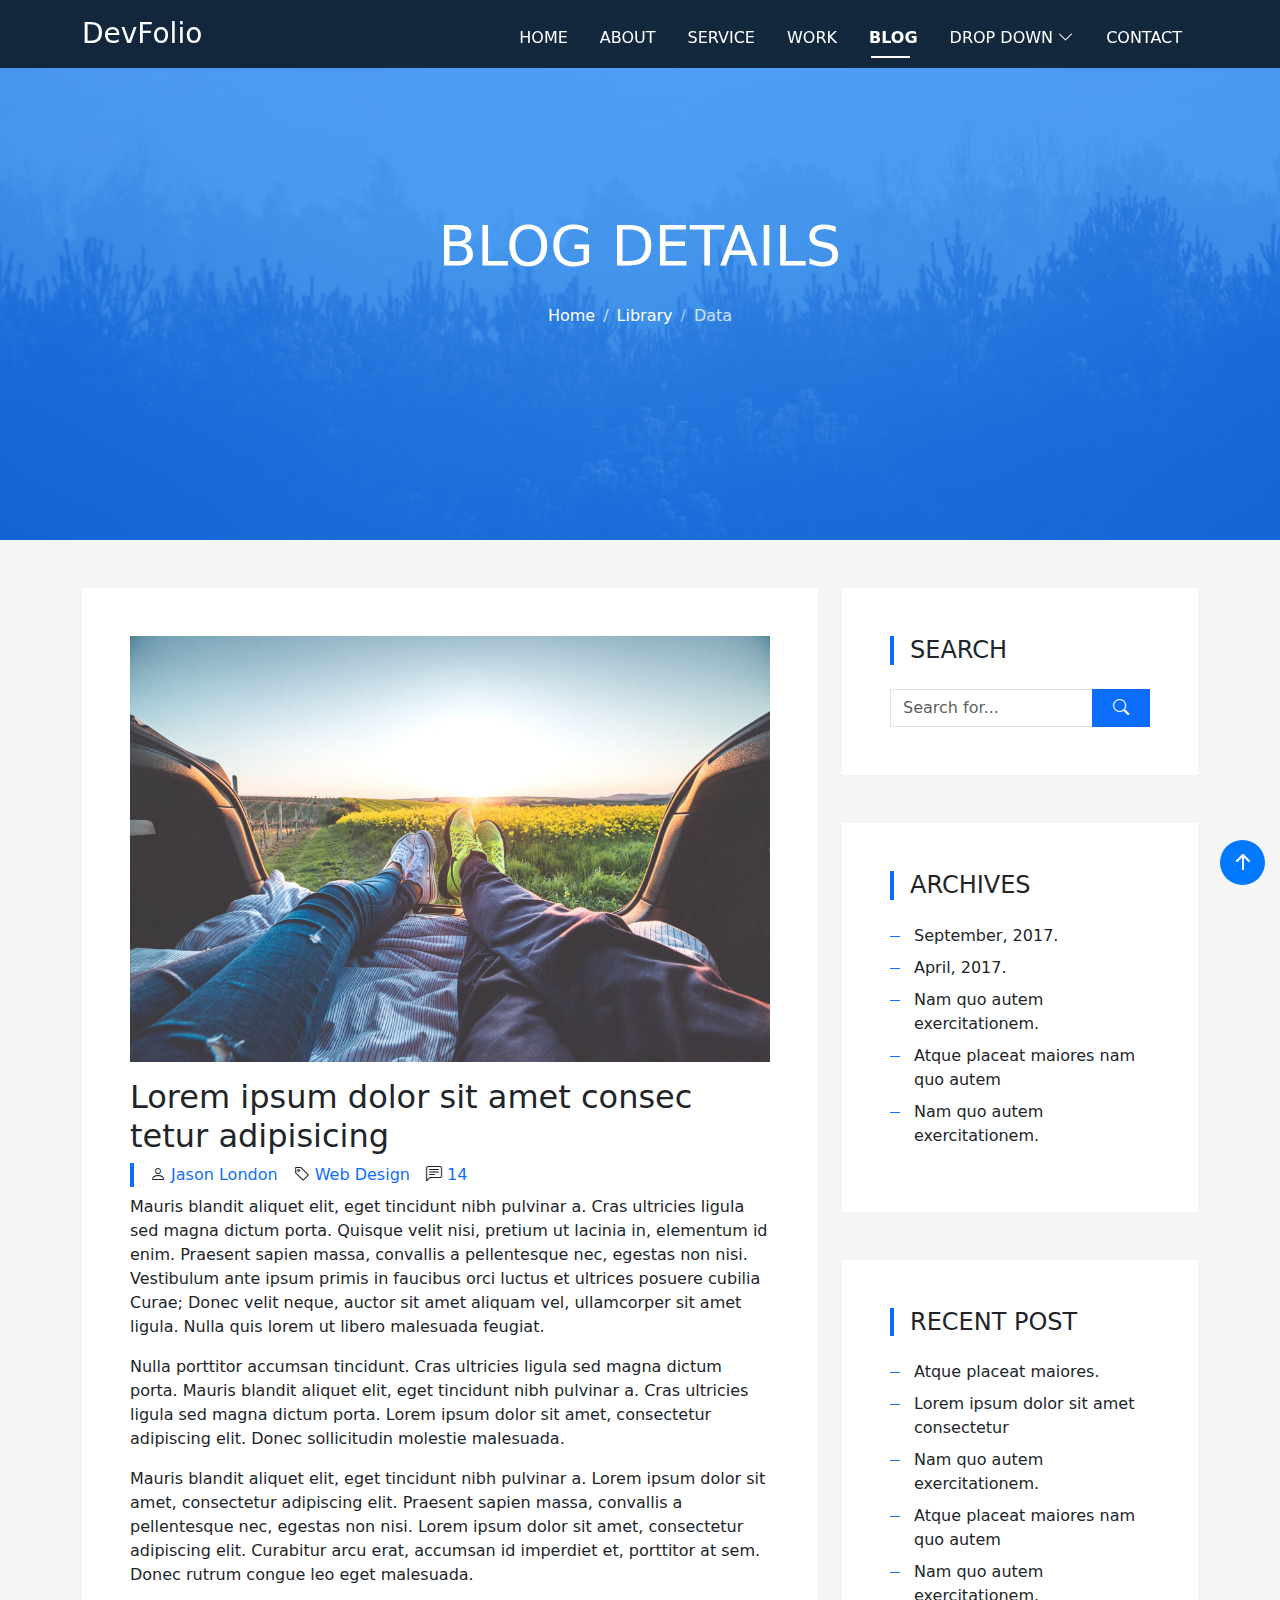
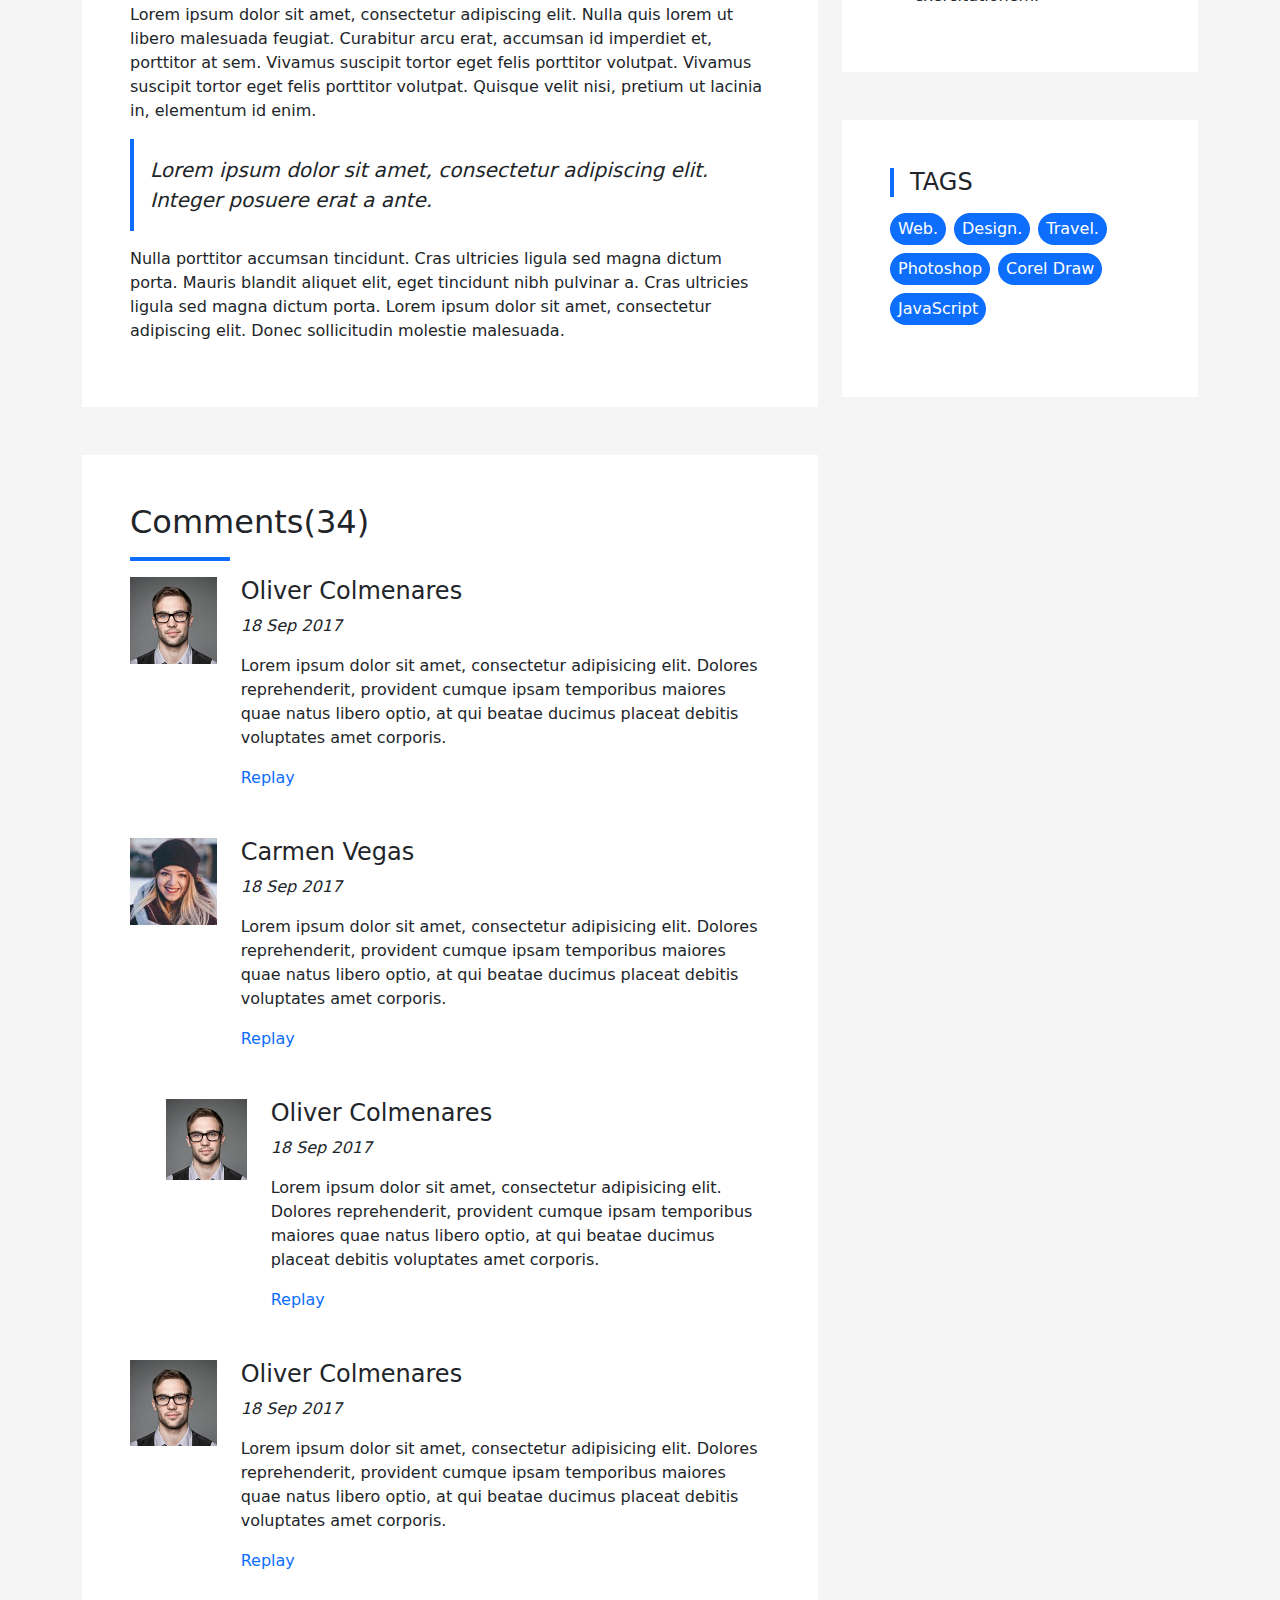
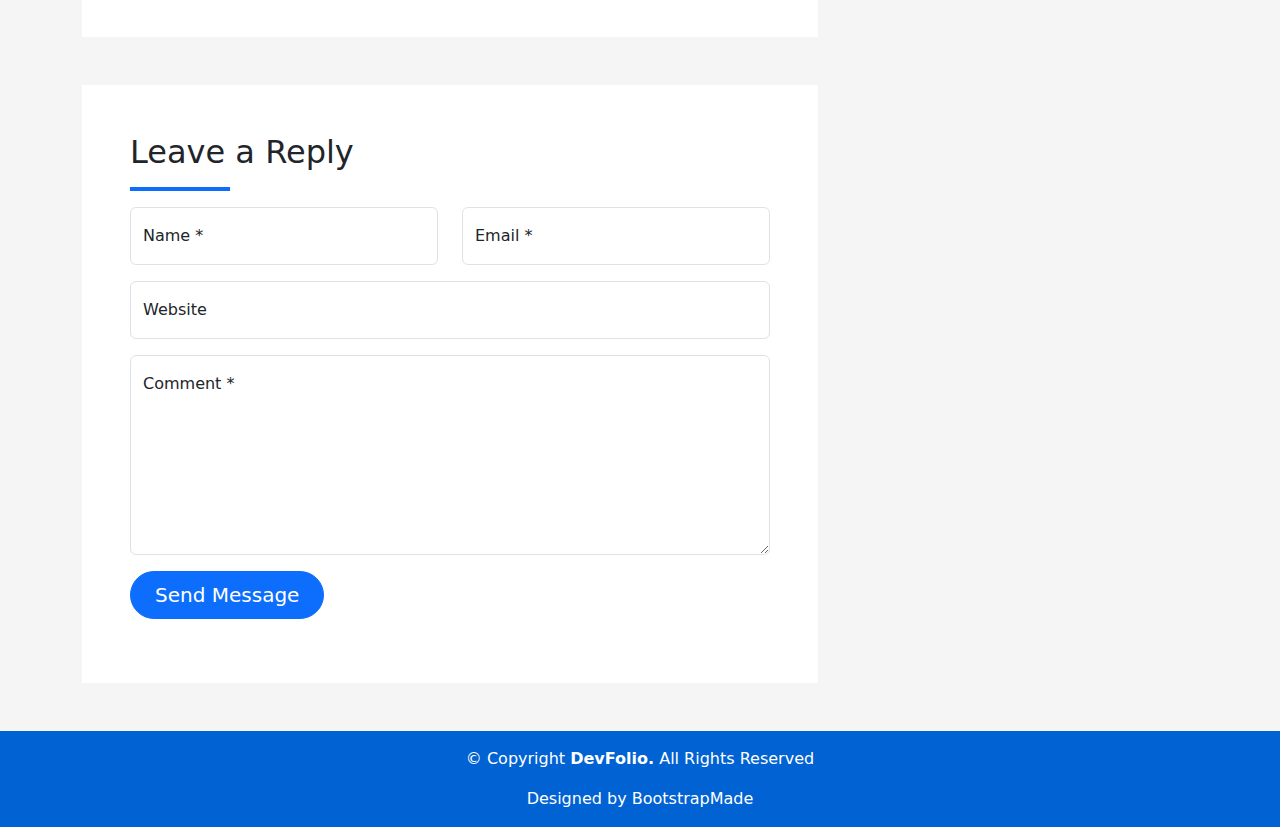
<file: blog_details.html>
<!DOCTYPE html>
<html lang="en">
  <head>
    <meta charset="UTF-8" />
    <meta name="viewport" content="width=device-width, initial-scale=1.0" />
    <title>Blog Details</title>
    <link rel="shortcut icon" href="img/icon.png" type="image/x-icon" />
    <!-- bootstrap icons -->
    <link
      rel="stylesheet"
      href="https://cdn.jsdelivr.net/npm/bootstrap-icons@1.11.1/font/bootstrap-icons.css"
    />
    <!-- css files -->
    <link rel="stylesheet" href="./css/bootstrap.min.css" />
    <link rel="stylesheet" href="./css/style.css" />
    <link rel="stylesheet" href="./css/details.css" />
  </head>
  <body>
    <nav
      id="nav"
      class="navbar navbar-expand-lg bg-black bg-opacity-75 fixed-top"
    >
      <div class="container">
        <a class="navbar-brand fs-3 text-white" href="index.html">DevFolio</a>
        <button
          class="navbar-toggler"
          type="button"
          data-bs-toggle="collapse"
          data-bs-target="#navbarSupportedContent"
          aria-controls="navbarSupportedContent"
          aria-expanded="false"
          aria-label="Toggle navigation"
        >
          <span>
            <i class="bi mobile-nav-toggle bi-list text-white fs-1"></i>
          </span>
        </button>
        <div class="collapse navbar-collapse" id="navbarSupportedContent">
          <ul class="navbar-nav ms-auto my-2 mb-lg-0 text-uppercase my-list">
            <li class="nav-item px-2">
              <a class="nav-link text-white" href="index.html">home</a>
            </li>
            <li class="nav-item px-2">
              <a class="nav-link text-white" href="index.html">about</a>
            </li>
            <li class="nav-item px-2">
              <a class="nav-link text-white" href="index.html">service</a>
            </li>
            <li class="nav-item px-2">
              <a class="nav-link text-white" href="index.html">work</a>
            </li>
            <li class="nav-item px-2">
              <a class="nav-link text-white active" href="index.html">blog</a>
            </li>
            <li class="nav-item dropdown my-drop px-2">
              <a
                class="nav-link dropdown-toggle text-white"
                href="#"
                data-bs-auto-close="outside"
                role="button"
                data-bs-toggle="dropdown"
                aria-expanded="false"
              >
                Drop down <i class="bi bi-chevron-down"></i>
              </a>
              <ul
                class="dropdown-menu text-capitalize p-3 lh-lg bg-black bg-opacity-50"
              >
                <li>
                  <a class="dropdown-item text-white" href="#">Drop Down 1</a>
                </li>
                <li class="dropstart">
                  <a
                    class="dropdown-item dropdown-toggle text-white"
                    data-bs-toggle="dropdown"
                    href="#"
                  >
                    Deep Drop Down <i class="bi bi-chevron-right"></i
                  ></a>
                  <ul class="dropdown-menu bg-black bg-opacity-50 p-3">
                    <li>
                      <a class="dropdown-item text-white" href="#">
                        Deep Drop Down 1</a
                      >
                    </li>
                    <li>
                      <a class="dropdown-item text-white" href="#">
                        Deep Drop Down 2</a
                      >
                    </li>
                    <li>
                      <a class="dropdown-item text-white" href="#">
                        Deep Drop Down 3</a
                      >
                    </li>
                    <li>
                      <a class="dropdown-item text-white" href="#">
                        Deep Drop Down 4</a
                      >
                    </li>
                    <li>
                      <a class="dropdown-item text-white" href="#">
                        Deep Drop Down 5</a
                      >
                    </li>
                  </ul>
                </li>

                <li>
                  <a class="dropdown-item text-white" href="#">Drop Down 2</a>
                </li>
                <li>
                  <a class="dropdown-item text-white" href="#">Drop Down 3</a>
                </li>
                <li>
                  <a class="dropdown-item text-white" href="#">Drop Down 4</a>
                </li>
              </ul>
            </li>
            <li class="nav-item px-2">
              <a class="nav-link text-white" href="index.html">contact</a>
            </li>
          </ul>
        </div>
      </div>
    </nav>
    <main>
      <section id="blog-home">
        <div class="container d-flex">
          <div class="m-auto">
            <h2 class="text-white p-3">BLOG DETAILS</h2>
            <nav aria-label="breadcrumb " class="d-flex justify-content-center">
              <ol class="breadcrumb">
                <li class="breadcrumb-item">
                  <a href="#" class="text-white text-decoration-none">Home</a>
                </li>
                <li class="breadcrumb-item">
                  <a href="#" class="text-white text-decoration-none"
                    >Library</a
                  >
                </li>
                <li
                  class="breadcrumb-item active text-white opacity-75"
                  aria-current="page"
                >
                  Data
                </li>
              </ol>
            </nav>
          </div>
        </div>
        <a
          class="position-fixed fixed-btn rounded-circle text-decoration-none"
          href="#"
        >
          <i class="bi bi-arrow-up-short text-white fs-2"></i>
        </a>
      </section>
      <section id="blog-info">
        <div class="container">
          <div class="row">
            <div class="col-lg-8 mt-5">
              <div class="p-5 bg-white">
                <div>
                  <img
                    src="./img/post-1.jpg"
                    class="img-fluid pb-3"
                    alt="blog image"
                  />
                </div>
                <div>
                  <h2>Lorem ipsum dolor sit amet consec tetur adipisicing</h2>
                  <ul
                    class="list-unstyled d-flex my-2 border-start border-primary border-4"
                  >
                    <li class="ps-3">
                      <span class="bi bi-person"></span>
                      <a class="text-decoration-none" href="#">Jason London</a>
                    </li>
                    <li class="ps-3">
                      <span class="bi bi-tag"></span>
                      <a class="text-decoration-none" href="#">Web Design</a>
                    </li>
                    <li class="ps-3">
                      <span class="bi bi-chat-left-text"></span>
                      <a class="text-decoration-none" href="#">14</a>
                    </li>
                  </ul>
                </div>
                <div>
                  <p>
                    Mauris blandit aliquet elit, eget tincidunt nibh pulvinar a.
                    Cras ultricies ligula sed magna dictum porta. Quisque velit
                    nisi, pretium ut lacinia in, elementum id enim. Praesent
                    sapien massa, convallis a pellentesque nec, egestas non
                    nisi. Vestibulum ante ipsum primis in faucibus orci luctus
                    et ultrices posuere cubilia Curae; Donec velit neque, auctor
                    sit amet aliquam vel, ullamcorper sit amet ligula. Nulla
                    quis lorem ut libero malesuada feugiat.
                  </p>
                  <p>
                    Nulla porttitor accumsan tincidunt. Cras ultricies ligula
                    sed magna dictum porta. Mauris blandit aliquet elit, eget
                    tincidunt nibh pulvinar a. Cras ultricies ligula sed magna
                    dictum porta. Lorem ipsum dolor sit amet, consectetur
                    adipiscing elit. Donec sollicitudin molestie malesuada.
                  </p>
                  <p>
                    Mauris blandit aliquet elit, eget tincidunt nibh pulvinar a.
                    Lorem ipsum dolor sit amet, consectetur adipiscing elit.
                    Praesent sapien massa, convallis a pellentesque nec, egestas
                    non nisi. Lorem ipsum dolor sit amet, consectetur adipiscing
                    elit. Curabitur arcu erat, accumsan id imperdiet et,
                    porttitor at sem. Donec rutrum congue leo eget malesuada.
                  </p>
                  <p>
                    Lorem ipsum dolor sit amet, consectetur adipiscing elit.
                    Nulla quis lorem ut libero malesuada feugiat. Curabitur arcu
                    erat, accumsan id imperdiet et, porttitor at sem. Vivamus
                    suscipit tortor eget felis porttitor volutpat. Vivamus
                    suscipit tortor eget felis porttitor volutpat. Quisque velit
                    nisi, pretium ut lacinia in, elementum id enim.
                  </p>
                  <blockquote
                    class="blockquote p-3 border-start border-4 border-primary"
                  >
                    <p class="mb-0 fst-italic">
                      Lorem ipsum dolor sit amet, consectetur adipiscing elit.
                      Integer posuere erat a ante.
                    </p>
                  </blockquote>
                  <p>
                    Nulla porttitor accumsan tincidunt. Cras ultricies ligula
                    sed magna dictum porta. Mauris blandit aliquet elit, eget
                    tincidunt nibh pulvinar a. Cras ultricies ligula sed magna
                    dictum porta. Lorem ipsum dolor sit amet, consectetur
                    adipiscing elit. Donec sollicitudin molestie malesuada.
                  </p>
                </div>
              </div>
              <div class="my-5 p-5 bg-white">
                <div>
                  <h3 class="fs-2">Comments(34)</h3>
                  <hr
                    class="border border-primary border-2 opacity-100"
                    style="width: 6.25rem"
                  />
                  <div>
                    <div class="row mb-5">
                      <div class="col-lg-2">
                        <div>
                          <img
                            src="./img/testimonial-2.jpg"
                            alt="meogran"
                            class="w-100"
                          />
                        </div>
                      </div>

                      <div class="col-lg-10">
                        <div>
                          <h4>Oliver Colmenares</h4>
                          <p class="fst-italic">18 Sep 2017</p>
                          <p>
                            Lorem ipsum dolor sit amet, consectetur adipisicing
                            elit. Dolores reprehenderit, provident cumque ipsam
                            temporibus maiores quae natus libero optio, at qui
                            beatae ducimus placeat debitis voluptates amet
                            corporis.
                          </p>
                          <a href="#" class="text-decoration-none">Replay</a>
                        </div>
                      </div>
                    </div>
                    <div class="row mb-5">
                      <div class="col-lg-2">
                        <div>
                          <img
                            src="./img/testimonial-4.jpg"
                            alt="meogran"
                            class="w-100"
                          />
                        </div>
                      </div>
                      <div class="col-lg-10">
                        <div>
                          <h4>Carmen Vegas</h4>
                          <p class="fst-italic">18 Sep 2017</p>
                          <p>
                            Lorem ipsum dolor sit amet, consectetur adipisicing
                            elit. Dolores reprehenderit, provident cumque ipsam
                            temporibus maiores quae natus libero optio, at qui
                            beatae ducimus placeat debitis voluptates amet
                            corporis.
                          </p>
                          <a href="#" class="text-decoration-none">Replay</a>
                        </div>
                      </div>
                    </div>
                    <div class="row ms-4 mb-5">
                      <div class="col-lg-2">
                        <div>
                          <img
                            src="./img/testimonial-2.jpg"
                            alt="meogran"
                            class="w-100"
                          />
                        </div>
                      </div>
                      <div class="col-lg-10">
                        <div>
                          <h4>Oliver Colmenares</h4>
                          <p class="fst-italic">18 Sep 2017</p>
                          <p>
                            Lorem ipsum dolor sit amet, consectetur adipisicing
                            elit. Dolores reprehenderit, provident cumque ipsam
                            temporibus maiores quae natus libero optio, at qui
                            beatae ducimus placeat debitis voluptates amet
                            corporis.
                          </p>
                          <a href="#" class="text-decoration-none">Replay</a>
                        </div>
                      </div>
                    </div>
                    <div class="row mb-3">
                      <div class="col-lg-2">
                        <div>
                          <img
                            src="./img/testimonial-2.jpg"
                            alt="meogran"
                            class="w-100"
                          />
                        </div>
                      </div>

                      <div class="col-lg-10">
                        <div>
                          <h4>Oliver Colmenares</h4>
                          <p class="fst-italic">18 Sep 2017</p>
                          <p>
                            Lorem ipsum dolor sit amet, consectetur adipisicing
                            elit. Dolores reprehenderit, provident cumque ipsam
                            temporibus maiores quae natus libero optio, at qui
                            beatae ducimus placeat debitis voluptates amet
                            corporis.
                          </p>
                          <a href="#" class="text-decoration-none">Replay</a>
                        </div>
                      </div>
                    </div>
                  </div>
                </div>
              </div>
              <div class="bg-white p-5 mb-5">
                <h3 class="fs-2">Leave a Reply</h3>
                <hr
                  class="border border-primary border-2 opacity-100"
                  style="width: 6.25rem"
                />
                <form>
                  <div class="row">
                    <div class="col-lg-6">
                      <div class="form-floating mb-3">
                        <input
                          type="text"
                          class="form-control"
                          id="floatingInput"
                          name="name"
                          placeholder="Name *"
                          required
                        />
                        <label for="floatingInput">Name *</label>
                      </div>
                    </div>
                    <div class="col-lg-6">
                      <div class="form-floating mb-3">
                        <input
                          type="email"
                          class="form-control"
                          id="floatingInput"
                          name="email"
                          placeholder="name@example.com"
                          required
                        />
                        <label for="floatingInput">Email *</label>
                      </div>
                    </div>
                  </div>

                  <div class="form-floating">
                    <input
                      type="url"
                      class="form-control mb-3"
                      id="floatingwebsite"
                      placeholder="website"
                      name="website"
                    />
                    <label for="floatingwebsite">Website </label>
                  </div>

                  <div class="form-floating">
                    <textarea
                      class="form-control"
                      placeholder="Leave a comment here"
                      id="floatingTextarea"
                      style="height: 200px"
                      name="comment"
                      required
                    ></textarea>
                    <label for="floatingTextarea">Comment *</label>
                  </div>
                  <button
                    type="submit"
                    class="btn btn-primary btn-lg px-4 rounded-pill my-3"
                  >
                    Send Message
                  </button>
                </form>
              </div>
            </div>
            <div class="col-lg-4 mt-5">
              <div class="bg-white p-5 mb-5">
                <div class="border-start border-4 border-primary mb-4">
                  <h4 class="ps-3">SEARCH</h4>
                </div>
                <div>
                  <form>
                    <div class="input-group">
                      <input
                        type="text"
                        class="form-control rounded-0"
                        placeholder="Search for..."
                        aria-label="Search for..."
                      />
                      <span class="input-group-btn">
                        <button
                          class="btn btn-primary rounded-0 btn-search"
                          type="submit"
                        >
                          <i class="bi bi-search px-2"></i>
                        </button>
                      </span>
                    </div>
                  </form>
                </div>
              </div>
              <div class="bg-white p-5 mb-5">
                <div class="border-start border-4 border-primary mb-4">
                  <h4 class="ps-3">ARCHIVES</h4>
                </div>
                <div>
                  <ul class="list-sidebar list-unstyled blog-menu">
                    <li class="pb-2 ps-4">
                      <a href="#" class="text-decoration-none text-dark"
                        >September, 2017.</a
                      >
                    </li>
                    <li class="pb-2 ps-4">
                      <a href="#" class="text-decoration-none text-dark"
                        >April, 2017.</a
                      >
                    </li>
                    <li class="pb-2 ps-4">
                      <a href="#" class="text-decoration-none text-dark"
                        >Nam quo autem exercitationem.</a
                      >
                    </li>
                    <li class="pb-2 ps-4">
                      <a href="#" class="text-decoration-none text-dark"
                        >Atque placeat maiores nam quo autem</a
                      >
                    </li>
                    <li class="ps-4">
                      <a href="#" class="text-decoration-none text-dark"
                        >Nam quo autem exercitationem.</a
                      >
                    </li>
                  </ul>
                </div>
              </div>
              <div class="bg-white p-5 mb-5">
                <div class="border-start border-4 border-primary mb-4">
                  <h4 class="ps-3">RECENT POST</h4>
                </div>
                <div>
                  <ul class="list-sidebar list-unstyled blog-menu">
                    <li class="pb-2 ps-4">
                      <a href="#" class="text-decoration-none text-dark"
                        >Atque placeat maiores.</a
                      >
                    </li>
                    <li class="pb-2 ps-4">
                      <a href="#" class="text-decoration-none text-dark"
                        >Lorem ipsum dolor sit amet consectetur</a
                      >
                    </li>
                    <li class="pb-2 ps-4">
                      <a href="#" class="text-decoration-none text-dark"
                        >Nam quo autem exercitationem.</a
                      >
                    </li>
                    <li class="pb-2 ps-4">
                      <a href="#" class="text-decoration-none text-dark"
                        >Atque placeat maiores nam quo autem</a
                      >
                    </li>
                    <li class="ps-4">
                      <a href="#" class="text-decoration-none text-dark"
                        >Nam quo autem exercitationem.</a
                      >
                    </li>
                  </ul>
                </div>
              </div>
              <div class="bg-white p-5 mb-5">
                <div class="border-start border-4 border-primary mb-3">
                  <h4 class="ps-3">TAGS</h4>
                </div>
                <ul class="d-flex flex-wrap list-unstyled">
                  <li class="text-bg-primary rounded-pill mb-2 me-2">
                    <a
                      class="text-decoration-none text-white py-1 px-2 d-inline-block"
                      href="#"
                      >Web.</a
                    >
                  </li>
                  <li class="text-bg-primary rounded-pill mb-2 me-2">
                    <a
                      class="text-decoration-none text-white py-1 px-2 d-inline-block"
                      href="#"
                      >Design.</a
                    >
                  </li>
                  <li class="text-bg-primary rounded-pill mb-2 me-2">
                    <a
                      class="text-decoration-none text-white py-1 px-2 d-inline-block"
                      href="#"
                      >Travel.</a
                    >
                  </li>
                  <li class="text-bg-primary rounded-pill mb-2 me-2">
                    <a
                      class="text-decoration-none text-white py-1 px-2 d-inline-block"
                      href="#"
                      >Photoshop</a
                    >
                  </li>
                  <li class="text-bg-primary rounded-pill mb-2 me-2">
                    <a
                      class="text-decoration-none text-white py-1 px-2 d-inline-block"
                      href="#"
                      >Corel Draw</a
                    >
                  </li>
                  <li class="text-bg-primary rounded-pill mb-2 me-2">
                    <a
                      class="text-decoration-none text-white py-1 px-2 d-inline-block"
                      href="#"
                      >JavaScript</a
                    >
                  </li>
                </ul>
              </div>
            </div>
          </div>
        </div>
      </section>
    </main>
    <footer id="footer" class="py-3">
      <div class="text-white text-center">
        <p>© Copyright <strong>DevFolio.</strong> All Rights Reserved</p>
        <p class="mb-0">
          Designed by
          <a
            class="text-decoration-none text-white"
            href="https://bootstrapmade.com/"
            >BootstrapMade</a
          >
        </p>
      </div>
    </footer>
    <script src="./js/bootstrap.bundle.min.js"></script>
  </body>
</html>
</file>
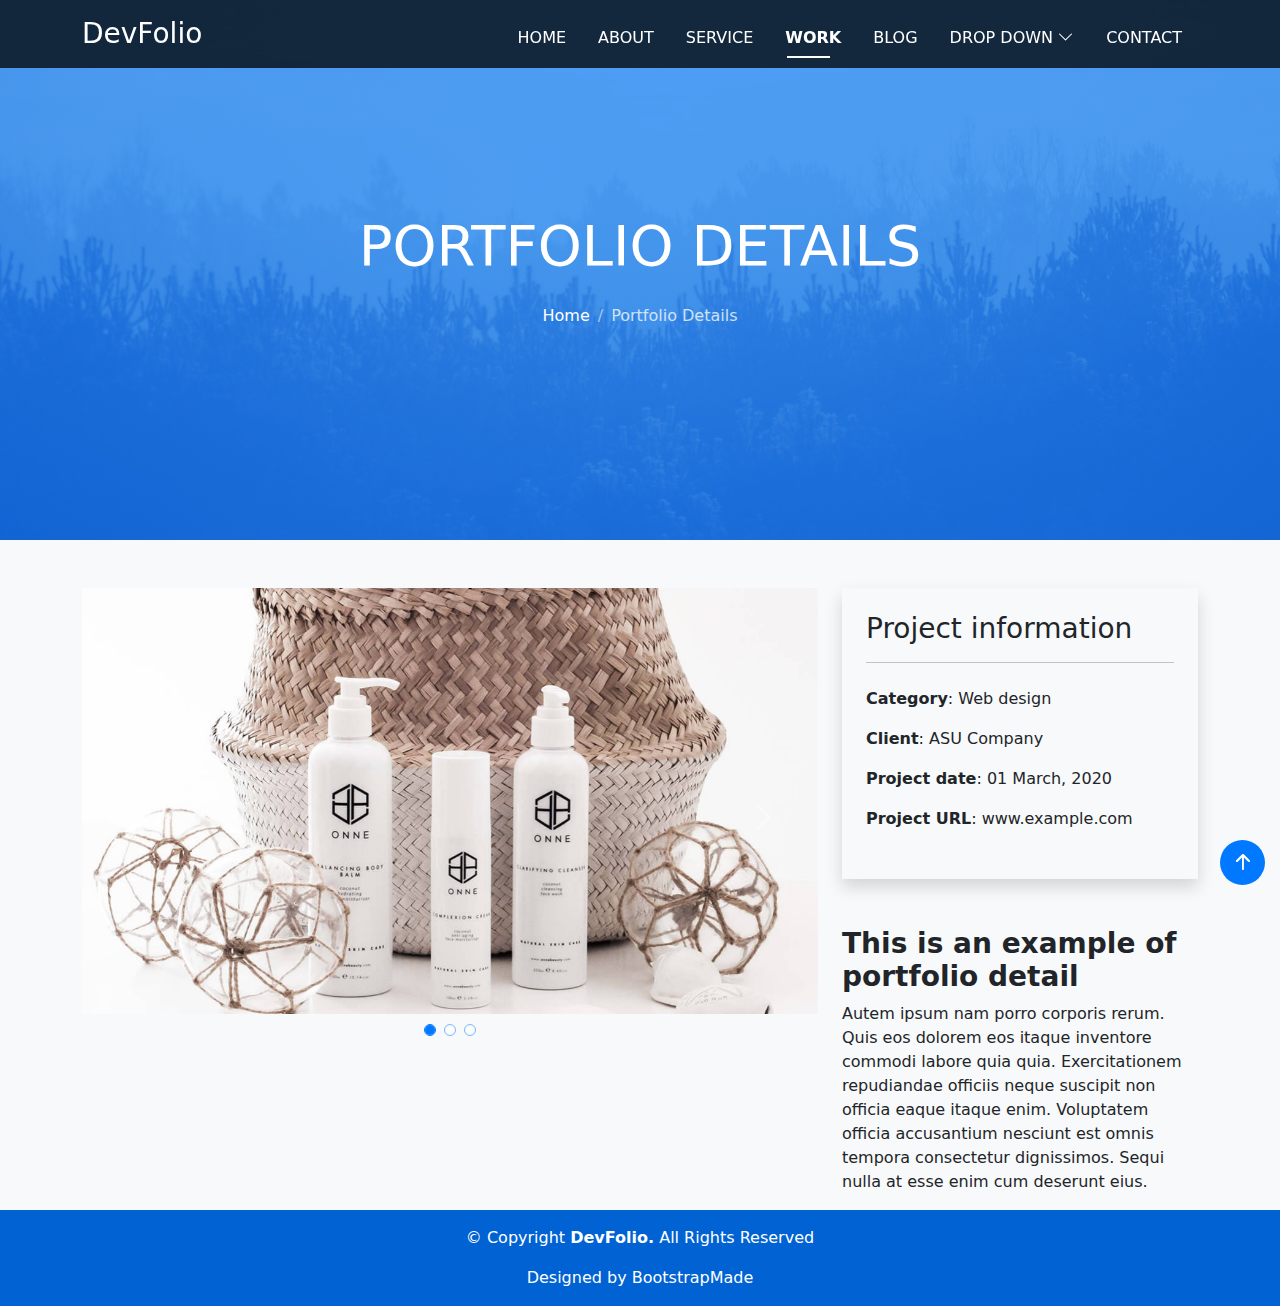
<file: portfolio_details.html>
<!DOCTYPE html>
<html lang="en">
  <head>
    <meta charset="UTF-8" />
    <meta name="viewport" content="width=device-width, initial-scale=1.0" />
    <title>Portfolio Details</title>
    <link
      rel="shortcut icon"
      href="./img/portfolio-details-2.jpg"
      type="image/x-icon"
    />
        <!-- bootstrap icons -->

    <link
      rel="stylesheet"
      href="https://cdn.jsdelivr.net/npm/bootstrap-icons@1.11.1/font/bootstrap-icons.css"
    />
        <!-- css files -->

    <link rel="stylesheet" href="./css/bootstrap.min.css" />
    <link rel="stylesheet" href="./css/style.css" />
    <link rel="stylesheet" href="./css/details.css" />
  </head>
  <body>
    <nav
      id="nav"
      class="navbar navbar-expand-lg bg-black bg-opacity-75 fixed-top"
    >
      <div class="container">
        <a class="navbar-brand fs-3 text-white" href="index.html">DevFolio</a>
        <button
          class="navbar-toggler"
          type="button"
          data-bs-toggle="collapse"
          data-bs-target="#navbarSupportedContent"
          aria-controls="navbarSupportedContent"
          aria-expanded="false"
          aria-label="Toggle navigation"
        >
          <span>
            <i class="bi mobile-nav-toggle bi-list text-white fs-1"></i>
          </span>
        </button>
        <div class="collapse navbar-collapse" id="navbarSupportedContent">
          <ul class="navbar-nav ms-auto my-2 mb-lg-0 text-uppercase my-list">
            <li class="nav-item px-2">
              <a class="nav-link text-white " href="index.html">home</a>
            </li>
            <li class="nav-item px-2">
              <a class="nav-link text-white" href="index.html">about</a>
            </li>
            <li class="nav-item px-2">
              <a class="nav-link text-white" href="index.html">service</a>
            </li>
            <li class="nav-item px-2">
              <a class="nav-link text-white active" href="index.html">work</a>
            </li>
            <li class="nav-item px-2">
              <a class="nav-link text-white" href="index.html">blog</a>
            </li>
            <li class="nav-item dropdown my-drop px-2">
              <a
                class="nav-link dropdown-toggle text-white"
                href="#"
                data-bs-auto-close="outside"
                role="button"
                data-bs-toggle="dropdown"
                aria-expanded="false"
              >
                Drop down <i class="bi bi-chevron-down"></i>
              </a>
              <ul
                class="dropdown-menu text-capitalize p-3 lh-lg bg-black bg-opacity-50"
              >
                <li>
                  <a class="dropdown-item text-white" href="#">Drop Down 1</a>
                </li>
                <li class="dropstart">
                  <a
                    class="dropdown-item dropdown-toggle text-white"
                    data-bs-toggle="dropdown"
                    href="#"
                  >
                    Deep Drop Down <i class="bi bi-chevron-right"></i
                  ></a>
                  <ul class="dropdown-menu bg-black bg-opacity-50 p-3">
                    <li>
                      <a class="dropdown-item text-white" href="#">
                        Deep Drop Down 1</a
                      >
                    </li>
                    <li>
                      <a class="dropdown-item text-white" href="#">
                        Deep Drop Down 2</a
                      >
                    </li>
                    <li>
                      <a class="dropdown-item text-white" href="#">
                        Deep Drop Down 3</a
                      >
                    </li>
                    <li>
                      <a class="dropdown-item text-white" href="#">
                        Deep Drop Down 4</a
                      >
                    </li>
                    <li>
                      <a class="dropdown-item text-white" href="#">
                        Deep Drop Down 5</a
                      >
                    </li>
                  </ul>
                </li>

                <li>
                  <a class="dropdown-item text-white" href="#">Drop Down 2</a>
                </li>
                <li>
                  <a class="dropdown-item text-white" href="#">Drop Down 3</a>
                </li>
                <li>
                  <a class="dropdown-item text-white" href="#">Drop Down 4</a>
                </li>
              </ul>
            </li>
            <li class="nav-item px-2">
              <a class="nav-link text-white" href="index.html">contact</a>
            </li>
          </ul>
        </div>
      </div>
    </nav>
    <main>
      <section class="details-home">
        <div class="container d-flex">
          <div class="m-auto">
            <h2 class="text-white p-3">PORTFOLIO DETAILS</h2>
            <nav aria-label="breadcrumb " class="d-flex justify-content-center">
              <ol class="breadcrumb">
                <li class="breadcrumb-item">
                  <a href="#" class="text-white text-decoration-none">Home</a>
                </li>
                <li
                  class="breadcrumb-item active text-white opacity-75"
                  aria-current="page"
                >
                  Portfolio Details
                </li>
              </ol>
            </nav>
          </div>
        </div>
        <a
          class="position-fixed fixed-btn rounded-circle text-decoration-none"
          href="#"
        >
          <i class="bi bi-arrow-up-short text-white fs-2"></i>
        </a>
      </section>
      <section class="details-info bg-light">
        <div class="container">
          <div class="row">
            <div class="col-lg-8">
              <div class="my-5">
                <div id="carouselExampleIndicators" class="carousel slide" data-bs-ride="carousel">
                  <div class="carousel-inner">
                    <div class="carousel-item active">
                      <img
                        src="./img/portfolio-details-1.jpg"
                        class="d-block w-100"
                        alt="one"
                      />
                    </div>
                    <div class="carousel-item">
                      <img
                        src="./img/portfolio-details-2.jpg"
                        class="d-block w-100"
                        alt="two"
                      />
                    </div>
                    <div class="carousel-item">
                      <img
                        src="./img/portfolio-details-3.jpg"
                        class="d-block w-100"
                        alt="three"
                      />
                    </div>
                  </div>
                  <div class="carousel-indicators position-static">
                    <button
                      type="button"
                      data-bs-target="#carouselExampleIndicators"
                      data-bs-slide-to="0"
                      class="active s-btn"
                      aria-current="true"
                      aria-label="Slide 1"
                    ></button>
                    <button
                      type="button"
                      data-bs-target="#carouselExampleIndicators"
                      data-bs-slide-to="1"
                      aria-label="Slide 2"
                    ></button>
                    <button
                      type="button"
                      data-bs-target="#carouselExampleIndicators"
                      data-bs-slide-to="2"
                      aria-label="Slide 3"
                    ></button>
                  </div>
                  <button
                    class="carousel-control-prev"
                    type="button"
                    data-bs-target="#carouselExampleIndicators"
                    data-bs-slide="prev"
                  >
                    <span
                      class="carousel-control-prev-icon"
                      aria-hidden="true"
                    ></span>
                    <span class="visually-hidden">Previous</span>
                  </button>
                  <button
                    class="carousel-control-next"
                    type="button"
                    data-bs-target="#carouselExampleIndicators"
                    data-bs-slide="next"
                  >
                    <span
                      class="carousel-control-next-icon"
                      aria-hidden="true"
                    ></span>
                    <span class="visually-hidden">Next</span>
                  </button>
                </div>
              </div>
            </div>
            <div class="col-lg-4">
              <div>
                <div class="my-5 shadow p-4">
                  <h3>Project information</h3>
                  <hr class="text-dark" />
                  <ul class="list-unstyled">
                    <li class="py-2"><strong>Category</strong>: Web design</li>
                    <li class="py-2"><strong>Client</strong>: ASU Company</li>
                    <li class="py-2">
                      <strong>Project date</strong>: 01 March, 2020
                    </li>
                    <li class="py-2">
                      <strong>Project URL</strong>:
                      <a href="#" class="text-dark text-decoration-none"
                        >www.example.com</a
                      >
                    </li>
                  </ul>
                </div>
                <div>
                  <h3 class="fw-bold">
                    This is an example of portfolio detail
                  </h3>
                  <p>
                    Autem ipsum nam porro corporis rerum. Quis eos dolorem eos
                    itaque inventore commodi labore quia quia. Exercitationem
                    repudiandae officiis neque suscipit non officia eaque itaque
                    enim. Voluptatem officia accusantium nesciunt est omnis
                    tempora consectetur dignissimos. Sequi nulla at esse enim
                    cum deserunt eius.
                  </p>
                </div>
              </div>
            </div>
          </div>
        </div>
      </section>
    </main>
    
    <footer id="footer" class="py-3">
      <div class="text-white text-center">
        <p>© Copyright <strong>DevFolio.</strong> All Rights Reserved</p>
        <p class="mb-0">
          Designed by
          <a
            class="text-decoration-none text-white"
            href="https://bootstrapmade.com/"
            >BootstrapMade</a
          >
        </p>
      </div>
    </footer>
    <script src="./js/bootstrap.bundle.min.js"></script>
    
  </body>
</html>
</file>
<file: css/style.css>
body {
  font-family: system-ui, -apple-system, BlinkMacSystemFont, "Segoe UI", Roboto,
    Oxygen, Ubuntu, Cantarell, "Open Sans", "Helvetica Neue", sans-serif;
  background-color: var(--main-section);
}
:root {
  --main-section: #f5f5f5;
  --main-color: #0078ff;
  --main-background: rgba(0, 119, 255, 0.7);
}
.title {
  padding-block: 3.75rem;
  text-align: center;
  position: relative;
}
.title h2 {
  font-size: 3rem;
  font-weight: bold;
  text-transform: uppercase;
}
.title p {
  font-size: 1.125rem;
  color: #4e4e4e;
}
.title::after {
  position: absolute;
  top: 75%;
  left: 50%;
  transform: translateX(-50%);
  content: "";
  background-color: var(--main-color);
  width: 40px;
  height: 5px;
}
.dropstart .dropdown-toggle::before,
.dropdown-toggle::after {
  display: none;
}
.dropdown-item:hover,
.dropdown-item:focus {
  color: black !important;
}
#nav .active {
  font-weight: 700;
  position: relative;
}
#nav ul a {
  position: relative;
}
#nav ul a::after,
#nav .active::after,
#nav .my-drop::after {
  content: "";
  background-color: #fff;
  position: absolute;
  bottom: 0;
  left: 10px;
  width: 0;
  height: 2px;
  transition: 0.3s width;
}
#nav ul a:hover::after,
#nav .active:hover::after,
#nav .my-drop:hover:after {
  width: 60%;
}
#nav .active::after {
  content: "";
  background-color: #fff;
  position: absolute;
  bottom: 0;
  left: 10px;
  width: 60%;
  height: 2px;
}

#home {
  background: linear-gradient(rgba(0, 0, 0, 0.6), rgba(0, 0, 0, 0.6)),
    url("../img/hero-bg.jpg") center / cover no-repeat;
}
#home h1 {
  font-size: 4.5rem;
}
/*.title::after{content:'';background-color:#0078ff;width:100px;height: 3px; position: absolute;top:120%;left:0 ;} */
#counter {
  background: linear-gradient(var(--main-background), var(--main-background)),
    url("../img/counters-bg.jpg") center / cover;
  padding-block: 8rem;
}
#counter span {
  width: 5rem;
  height: 5rem;
  display: flex;
  align-items: center;
  justify-content: center;
  margin: auto;
  border: 0.625rem solid #cde1f8;
}

#services span {
  width: 6.25rem;
  height: 6.25rem;
  border: 0.625rem solid var(--main-color);
  border-radius: 50%;
  display: flex;
  justify-content: center;
  align-items: center;
  margin: 0 auto 0.625rem;
  transition: 1s all;
}
#services .service-box:hover span {
  background-color: var(--main-color);
  border-color: #cde1f8;
  color: #fff;
}
#slider {
  background: linear-gradient(var(--main-background), var(--main-background)),
    url("../img/overlay-bg.jpg") center / cover;
}
#slider button[data-bs-target] {
  width: 0.75rem;
  height: 0.75rem;
  border-radius: 50%;
  margin-bottom: 4.375rem;
}
#portfolio .card {
  border: none;
}
#portfolio .text-box a {
  width: 40px;
  height: 40px;
  display: flex;
  justify-content: center;
  align-items: center;
  font-size: 1.25rem;
}
#portfolio .card img {
  transition: 0.5s transform;
}
#portfolio .port-box {
  box-shadow: 0 13px 8px -10px rgba(0, 0, 0, 0.1);
}
#portfolio .card:hover img {
  transform: scale(1.3);
  cursor: pointer;
}

#blog .card .card-body a {
  transition: 0.5s color ease-in-out;
}
#blog .card .card-body a:hover {
  color: var(--main-color) !important;
}

#blog .text-box img {
  width: 2rem;
}
#blog .text-box {
  background-color: var(--main-section);
}
#blog .text-box a span:hover {
  transition: all 0.5s;
}
#blog .text-box a span:hover {
  color: var(--main-color) !important;
}
#contact {
  background: linear-gradient(var(--main-background), var(--main-background)),
    url("../img/overlay-bg.jpg") center / cover;
}
#contact form .form-btn button {
  transition: 0.4s all;
}
#contact form .form-btn button:hover {
  box-shadow: 0 0 0 4px #cde1f8;
  background-color: #3393ff;
  border-color: #cde1f8;
}
#contact .social-list span {
  width: 3rem;
  height: 3rem;
  border: 3px solid var(--main-color);
  border-radius: 50%;
  margin-right: 0.625rem;
  display: flex;
  justify-content: center;
  align-items: center;
  font-size: 1.2rem;
  transition: all 500ms ease;
}
#contact .social-list span:hover {
  background-color: var(--main-color);
  border-color: #cde1f8;
  color: #fff;
  cursor: pointer;
}

#footer {
  background-color: #0062d3;
}
.fixed-btn {
  width: 2.8125rem;
  height: 2.8125rem;
  background-color: var(--main-color);
  display: flex;
  justify-content: center;
  align-items: center;
  bottom: 0.9375rem;
  right: 0.9375rem;
  cursor: pointer;
  z-index: 999;
}
.fixed-btn:hover {
  background-color: #298eff;
}

@media screen and (max-width: 992px) {
  html {
    font-size: 15px;
  }
  .dropdown-item::before {
    transform: rotate(-90deg);
  }
  #nav .active::after {
    width: 5%;
    left: 0;
  }
  #nav ul a:hover::after,
  #nav .active:hover::after,
  #nav .my-drop:hover:after {
    width: 0;
  }
  #nav .active {
    color: var(--main-background) !important;
  }
}
@media screen and (max-width: 500px) {
  html {
    font-size: 13px;
  }
  #home h1{
    font-size: 30px;
  }
}
</file>
<file: css/details.css>
.details-home,
#blog-home {
  background: linear-gradient(rgba(0, 119, 255, 0.7), rgba(0, 119, 255, 0.7)),
    url("../img/overlay-bg.jpg") center / cover;
}

.details-home .container,
#blog-home .container {
  min-height: 60vh;
}
.details-home h2,
#blog-home h2 {
  font-size: 3.5rem;
}
.details-home .breadcrumb .breadcrumb-item::before,
#blog-home .breadcrumb .breadcrumb-item::before {
  color: rgb(205, 225, 248);
}

.details-info .carousel-indicators [data-bs-target] {
  width: 10px;
  height: 10px;
  border-radius: 50%;
  border: 1px solid #0078ff;
  margin: 10px 4px;
}
.details-info .carousel-indicators .active {
  background-color: #0078ff;
}
#blog-info .blog-menu li {
  position: relative;
}
#blog-info .blog-menu li::before {
  position: absolute;
  content: "";
  width: 10px;
  height: 1px;
  left: 0;
  background-color: #0078ff;
  top: 12px;
}
#blog-info .blog-menu li a {
  transition: 0.5s color ease-in-out;
}
#blog-info .blog-menu li a:hover {
  color: #0078ff !important;
}
@media screen and (max-width: 580px) {
  .details-home h2,
  #blog-home h2 {
    font-size: 2.5rem;
  }
}
</file>
